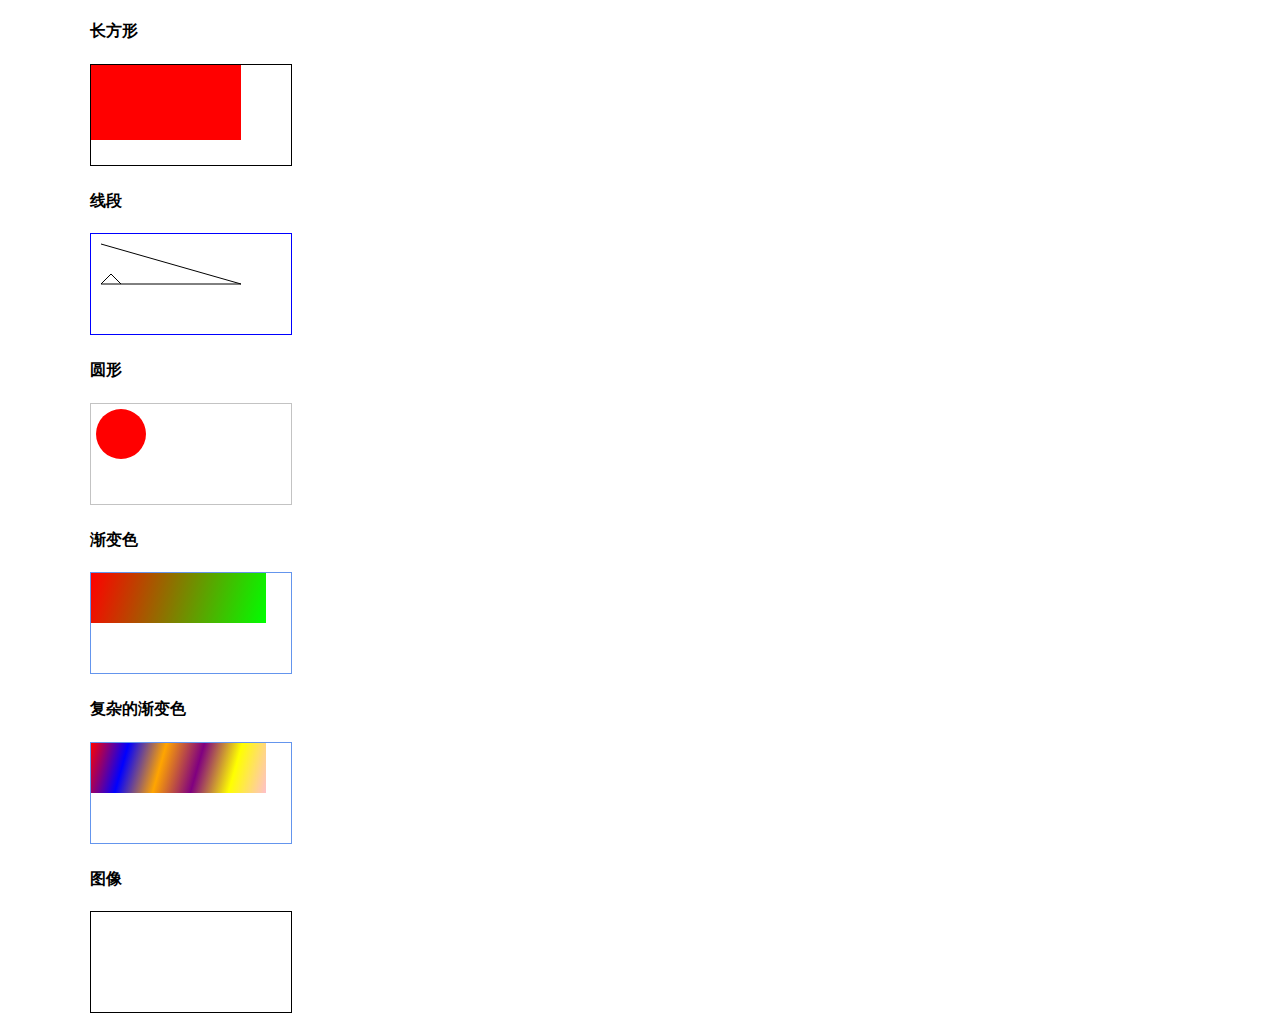
<file: canvas学习.html>
<!DOCTYPE html>
<html>
	<head>
		<meta charset="UTF-8">
		<title>canvas学习</title>
		<style type="text/css">
			*{
				margin-left: 30px;
			}
		</style>
		<script type="text/javascript">
			window.onload=function(){
				var c=document.getElementById('sq');
				var cxt=c.getContext('2d');  //声明是2D
				cxt.fillStyle='#f00';
				cxt.fillRect(0,0,150,75);
				
				var c1=document.getElementById('line');
				var cxt1=c1.getContext('2d');
				cxt1.moveTo(10,10); //开始点
				cxt1.lineTo(150,50); //新的节点的位置
				cxt1.lineTo(10,50);
				cxt1.lineTo(20,40);
				cxt1.lineTo(30,50);
				cxt1.stroke();
				
				var c2=document.getElementById('cir');
				var cxt2=c2.getContext('2d');
				cxt2.fillStyle='#f00';
				cxt2.beginPath();
				cxt2.arc(30,30,25,0,Math.PI*2,true);  //x,y坐标  半径 ，角度   
				cxt2.closePath();
				cxt2.fill();
				
				var c3=document.getElementById('jianb');
				var cxt3=c3.getContext('2d');
				var grd=cxt3.createLinearGradient(0,0,175,50); //渐变开始点x,y  结束点x,y
				grd.addColorStop(0,'#f00');  // stop  介于0.0~1.0之间 
				grd.addColorStop(1,'#0f0');   //起始颜色  截止色
				cxt3.fillStyle=grd;
				cxt3.fillRect(0,0,175,50);
				
				var c4=document.getElementById('jianb1');
				var cxt4=c4.getContext('2d');
				var grd=cxt4.createLinearGradient(0,0,175,50);
				grd.addColorStop(0,'red');
				grd.addColorStop(0.2,'blue');
				grd.addColorStop(0.4,'orange');
				grd.addColorStop(0.6,'purple');
				grd.addColorStop(0.8,'yellow');
				grd.addColorStop(1,'pink');
				cxt4.fillStyle=grd;
				cxt4.fillRect(0,0,175,50);
				
				var c5=document.getElementById('img');
				var cxt5=c5.getContext('2d');
				var img=new Image();
				img.src='images/001.jpg';
				cxt5.drawImage(img,0,0);
			}
			
			
		</script>
	</head>
	<body>
		<h4>长方形</h4>
		<canvas id="sq" width="200" height="100" style="border: 1px solid #000000;"></canvas><br />
		<h4>线段</h4>
		<canvas id="line" width="200" height="100" style="border: 1px solid #0000FF;"></canvas><br />
		<h4>圆形</h4>
		<canvas id="cir" width="200" height="100" style="border: 1px solid #c3c3c3"></canvas><br />
		<h4>渐变色</h4>
		<canvas id="jianb" width="200" height="100" style="border: 1px solid cornflowerblue;"></canvas><br />
		<h4>复杂的渐变色</h4>
		<canvas id="jianb1" width="200" height="100" style="border: 1px solid cornflowerblue;"></canvas><br />
		<h4>图像</h4>
		<canvas id="img" width="200" height="100" style="border: 1px solid #000000;"></canvas>
	</body>
</html>
</file>
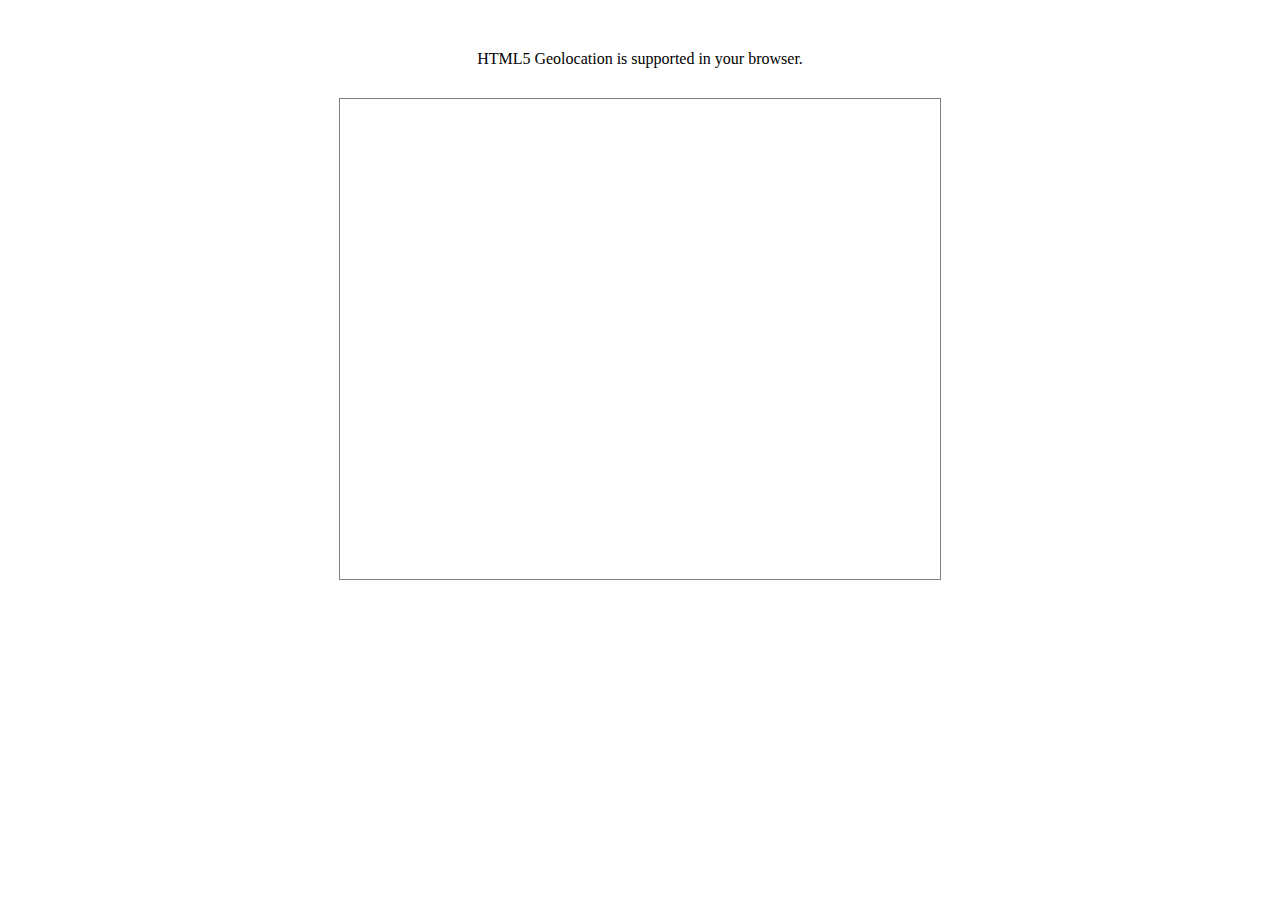
<file: html5百度地图.html>
<!DOCTYPE html>
<html>
<title>HTML5 HTML5 调用百度地图API地理定位实例</title>
    <head>
        <meta http-equiv="Content-Type" content="text/html; charset=UTF-8" />
        <script type="text/javascript" src="http://api.map.baidu.com/api?v=2.0&ak=E4805d16520de693a3fe707cdc962045"></script>
    </head>
    <body style="margin:50px 10px;">
        <div id="status" style="text-align: center"></div>
        <div style="width:600px;height:480px;border:1px solid gray;margin:30px auto" id="container"></div>
    </body>
</html>

<script type="text/javascript">

    window.onload = function() {
        if(navigator.geolocation) {
            document.getElementById("status").innerHTML = "HTML5 Geolocation is supported in your browser.";
                // 百度地图API功能
                var map = new BMap.Map("container");
                var point = new BMap.Point(116.331398,39.897445);
                map.centerAndZoom(point,12);

                var geolocation = new BMap.Geolocation();
                geolocation.getCurrentPosition(function(r){
                    if(this.getStatus() == BMAP_STATUS_SUCCESS){
                        var mk = new BMap.Marker(r.point);
                        map.addOverlay(mk);
                        map.panTo(r.point);
                        alert('您的位置：'+r.point.lng+','+r.point.lat);
                    }
                    else {
                        alert('failed'+this.getStatus());
                    }        
                },{enableHighAccuracy: true})
        }
    };

</script>
</file>
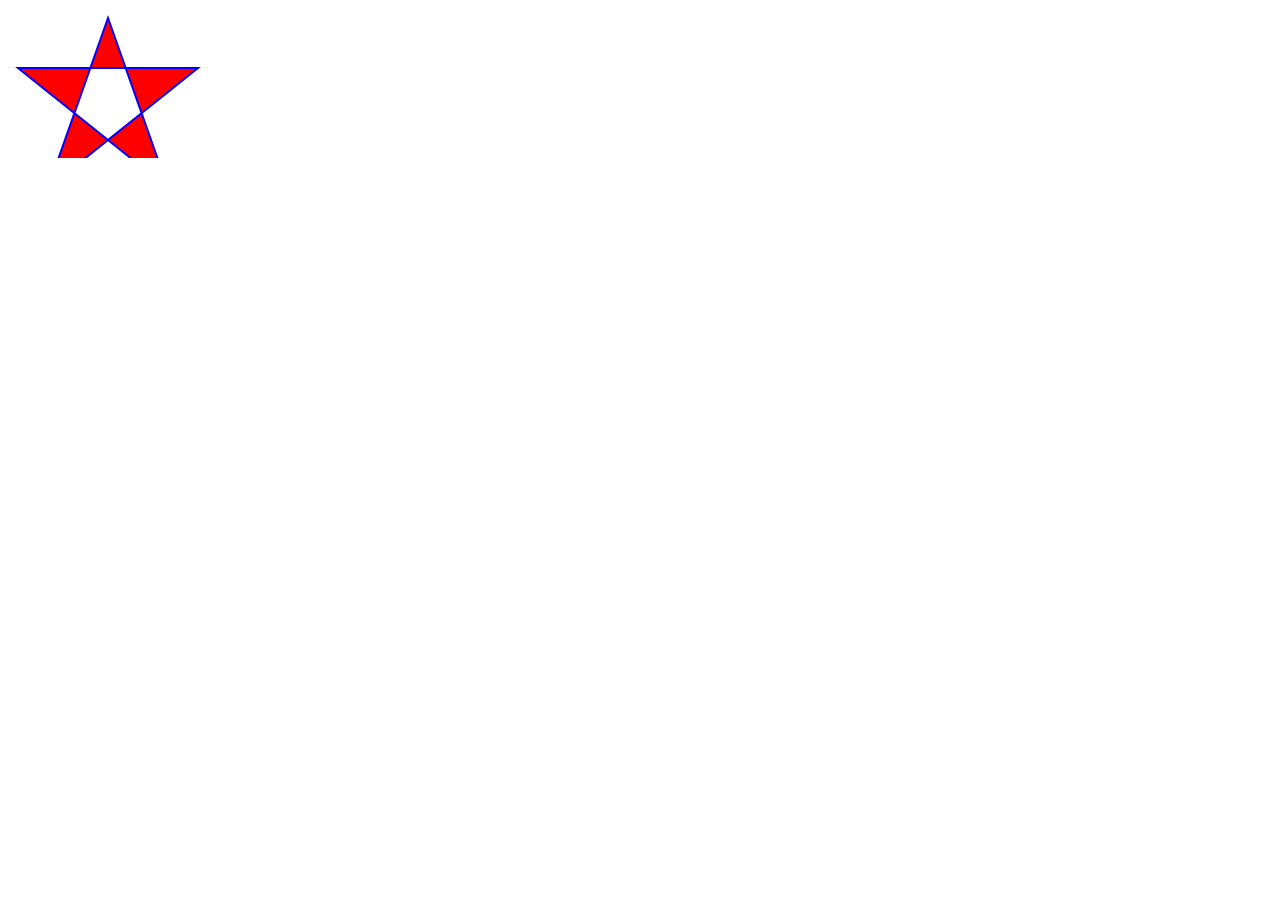
<file: svg学习.html>
<!DOCTYPE html>
<html>
	<head>
		<meta charset="UTF-8">
		<title>svg绘制五角星</title>
	</head>
	<body>
		<svg xmlns='http://www.w3.org/2000/svg" version="1.1" height="190'>
			<polygon points='100,10,40,180,190,60,10,60,160,180'
				style='fill:red;stroke: blue;stroke-width: 2;fill-rule: evenodd;'/>
		</svg>
	</body>
</html>
</file>
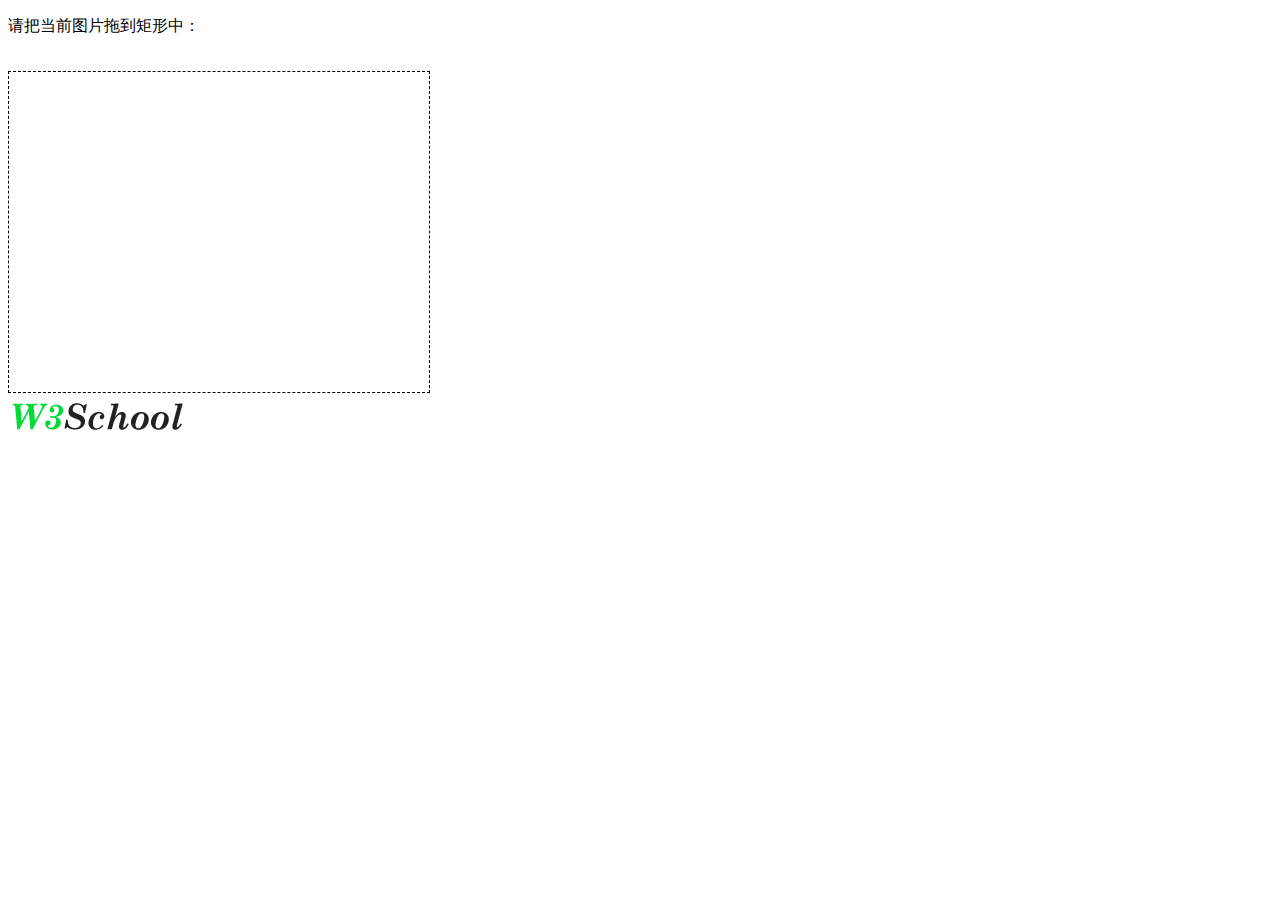
<file: video/拖放学习.html>
<!DOCTYPE html>
<html>
	<head>
		<meta charset="UTF-8">
		<title>拖放学习</title>
		<style type="text/css">
			#div1{
				width: 400px;
				height: 300px;
				border: 1px dashed #000000;
				padding: 10px;
			}
		</style>
		<script type="text/javascript">
			function allowDrop(ev)
{
ev.preventDefault();
}

function drag(ev)
{
ev.dataTransfer.setData("Text",ev.target.id);
}

function drop(ev)
{
ev.preventDefault();
var data=ev.dataTransfer.getData("Text");
ev.target.appendChild(document.getElementById(data));
}
		</script>
	</head>
	<body>
		<p>请把当前图片拖到矩形中：</p><br />
		<div id="div1" ondrag="drop(event)" ondragover="allowDrop(event)"></div>
		<img src="../images/eg_dragdrop_w3school.gif" alt="" id="drag1" draggable="true" ondragstart="drag(event)"/>
	</body>
</html>
</file>
